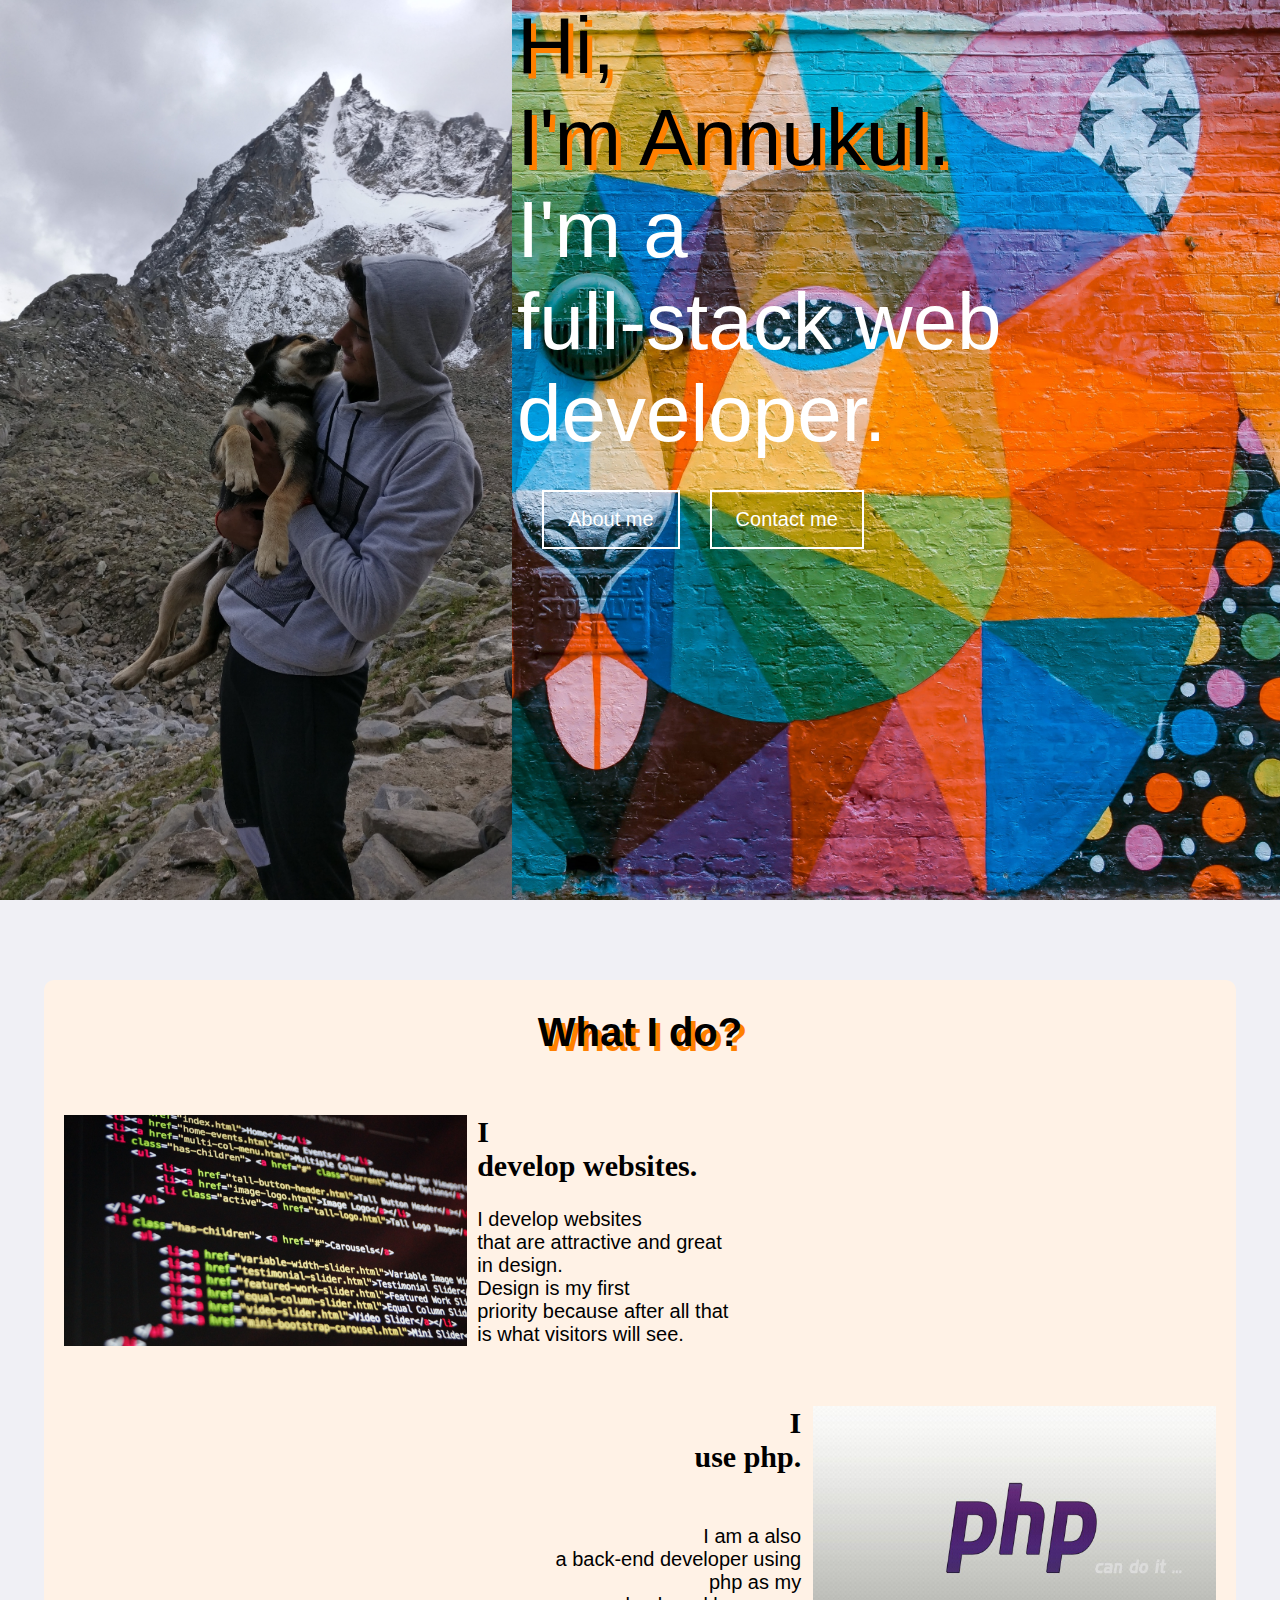
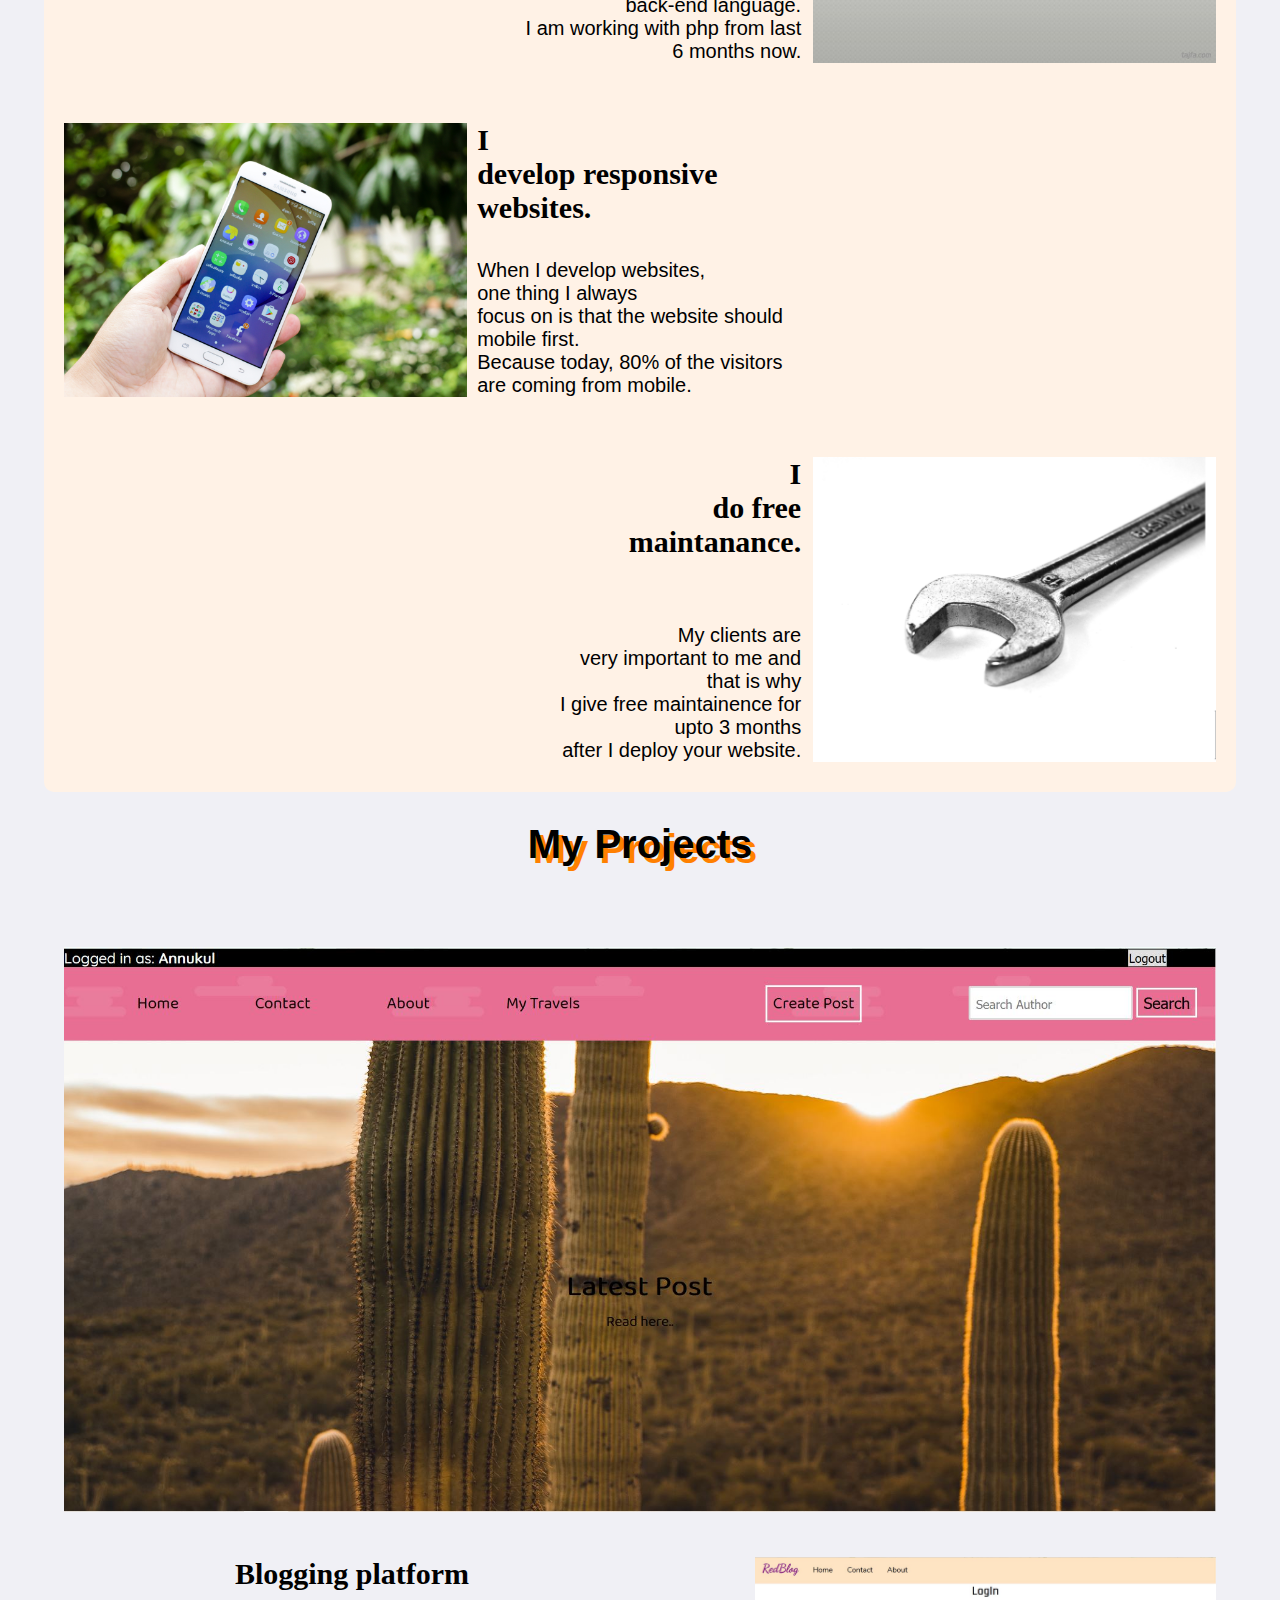
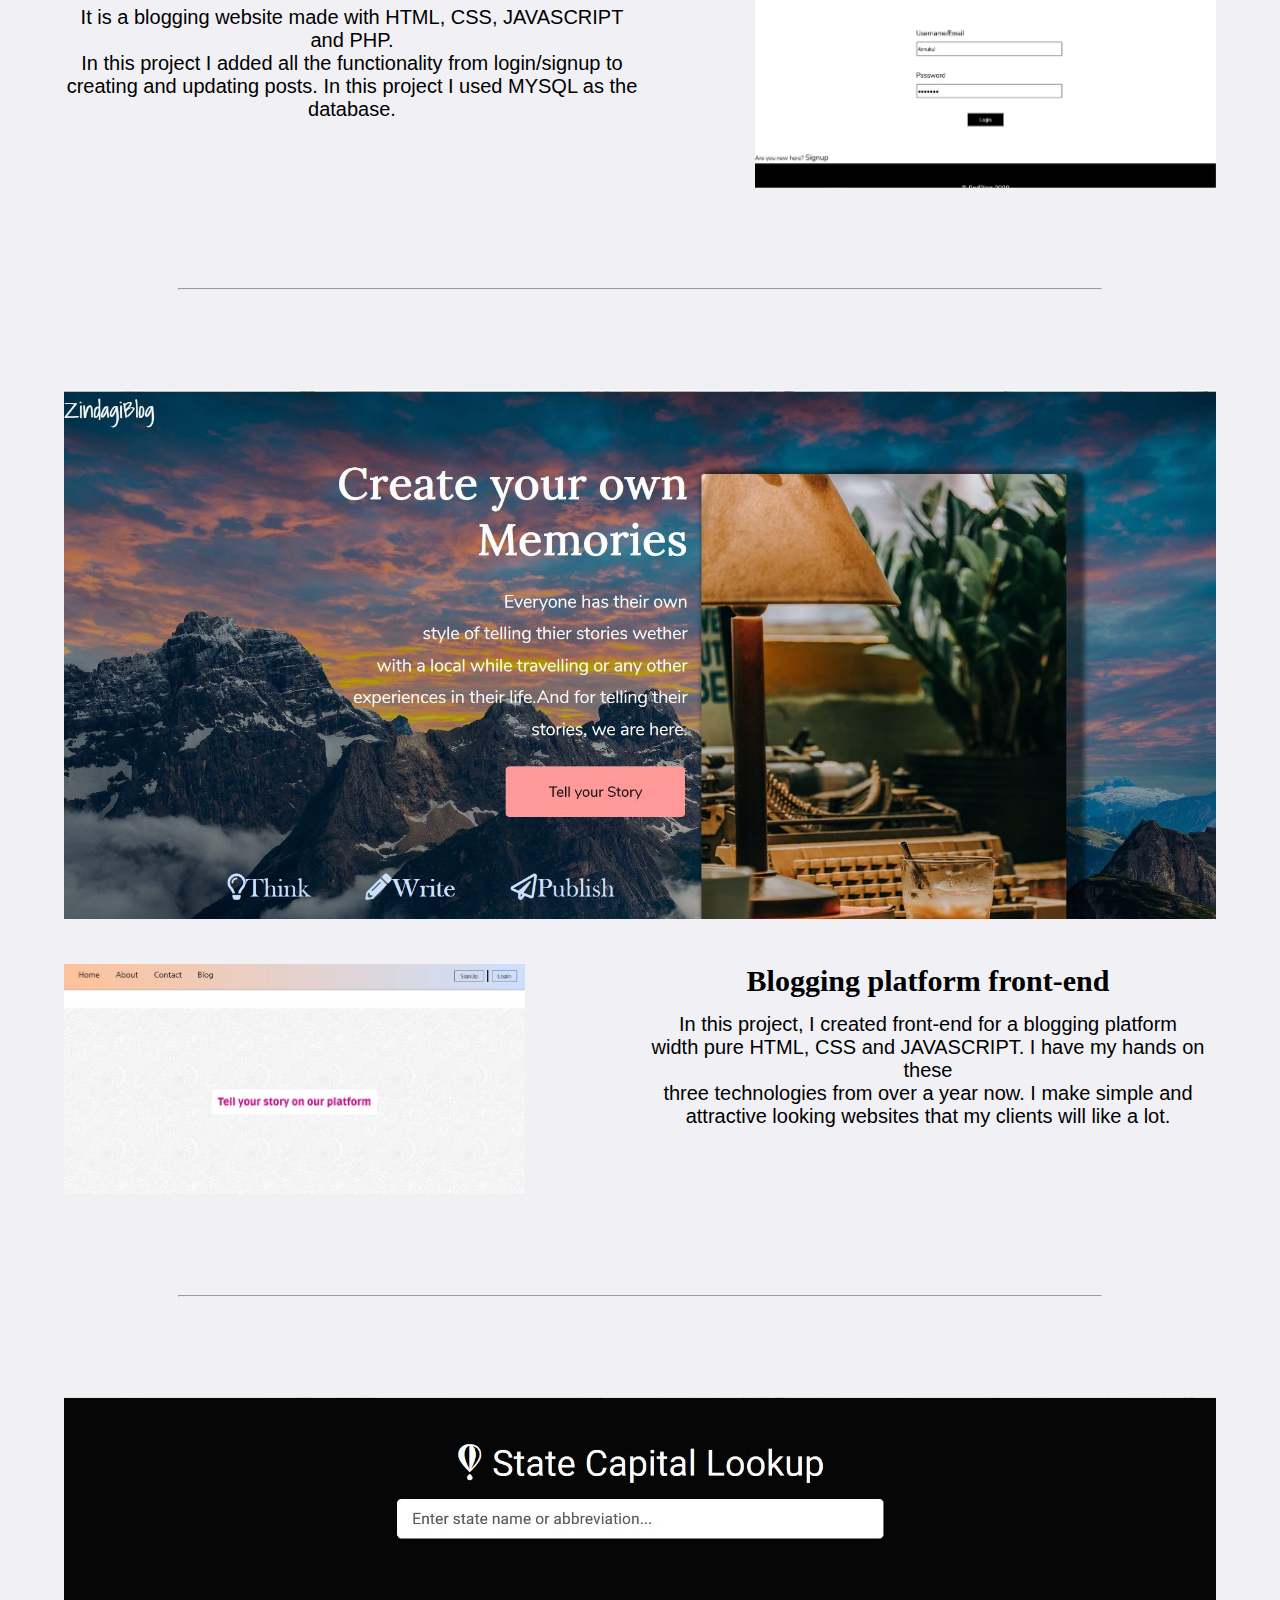
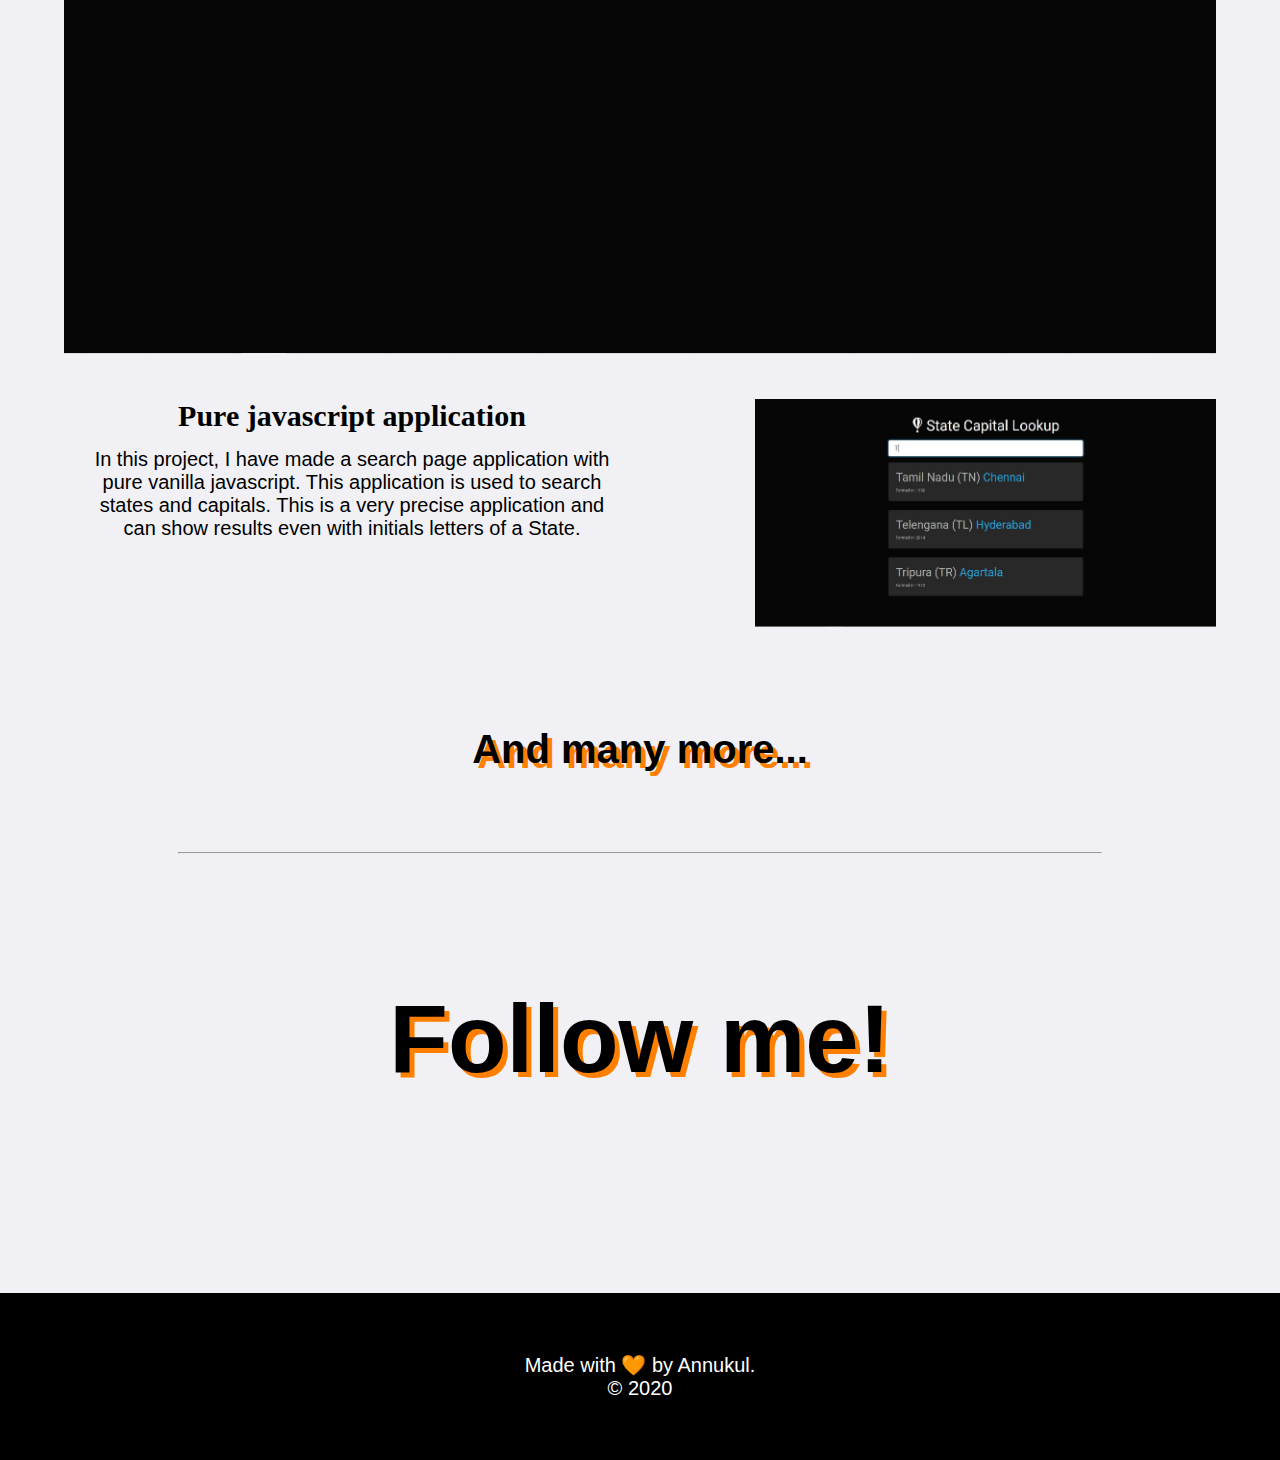
<file: index.html>
<!DOCTYPE html>
<html lang="en">

<head>
    <meta charset="UTF-8">
    <meta name="viewport" content="width=device-width, initial-scale=1.0">
    <title>Annukul 😃 | Portfolio</title>
    <link class="stylesheet" rel="stylesheet" href="css/style.css">

    <!-- <link href="https://fonts.googleapis.com/css2?family=Alata&family=Montserrat:wght@200&display=swap"
        rel="stylesheet">
    <link href="https://fonts.googleapis.com/css2?family=Raleway&family=Roboto+Slab:wght@500&display=swap"
        rel="stylesheet"> -->
    <!-- <link rel="stylesheet" href="https://cdnjs.cloudflare.com/ajax/libs/font-awesome/4.7.0/css/font-awesome.min.css">
    <script src="https://kit.fontawesome.com/90d2a18811.js" crossorigin="anonymous"></script> -->

</head>

<body>
    <header>
        <div class="my-img">
            <img src="images/main.jpg" alt="Author's profile image">
        </div>

        <div class="bla-bla">
            <div class="up">
                <p class="one">
                    Hi, </br>
                    I'm Annukul.
                </p>
                <p class="two">
                    I'm a </br>
                    full-stack web developer.
                </p>
                <p class="showajax"></p>
            </div>

            <div class="down">
                <a href="about-me.html">About me</a>
                <a href="contact.html">Contact me</a>
            </div>
        </div>
    </header>

    <div class="container">
        <h1 class="cont-head">What I do?</h1>
        <section class="sec sec-1">
            <div class="sec-img sec-1-pic">
                <img src="images/sec-1.jpg" alt="Code on computer screen">
            </div>

            <div class="sec-typo sec-1-para">
                <h2>I </br>
                    develop websites.</h2>
                <p>
                    I develop websites </br>
                    that are attractive and great </br>
                    in design.</br>
                    Design is my first </br>
                    priority because after all that</br>
                    is what visitors will see.</br>
                </p>
            </div>
        </section>

        <section class="sec sec-2">
            <div class="sec-typo sec-2-para">
                <h2>I </br>
                    use php.</h2>
                <p>
                    I am a also</br>
                    a back-end developer using </br>
                    php as my</br>
                    back-end language. </br>
                    I am working with php from last </br>
                    6 months now.</br>
                </p>
            </div>

            <div class="sec-img sec-2-pic">
                <img src="images/sec-2.jpg" alt="Code on computer screen">
            </div>
        </section>

        <section class="sec sec-3">
            <div class="sec-img sec-3-pic">
                <img src="images/sec-3.jpg" alt="Code on computer screen">
            </div>

            <div class="sec-typo sec-3-para">
                <h2>I </br>
                    develop responsive </br>
                    websites.</h2>
                <p>
                    When I develop websites, </br>
                    one thing I always </br>
                    focus on is that the website should </br>
                    mobile first. </br>
                    Because today, 80% of the visitors </br>
                    are coming from mobile.</br>
                </p>
            </div>
        </section>

        <section class="sec sec-2">
            <div class="sec-typo sec-2-para">
                <h2>I </br>
                    do free </br>
                    maintanance.</h2>
                <p>
                    My clients are</br>
                    very important to me and </br>
                    that is why</br>
                    I give free maintainence for </br>
                    upto 3 months </br>
                    after I deploy your website.</br>
                </p>
            </div>

            <div class="sec-img sec-2-pic">
                <img src="images/sec-4.jpg" alt="Code on computer screen">
            </div>
        </section>
    </div>

    <!--PROJECTS CONTAINER-->

    <div class="projects container">
        <h1 class="pro-head">My Projects</h1>
        <div class="p first">
            <div class=" p-img first-img">
                <img src="images/pro-1.jpg" alt="First Project">
            </div>

            <div class="p-para first-para">
                <div class="p-para-text first-para-text">
                    <h2>Blogging platform</h2>
                    <p>
                        It is a blogging website made with HTML, CSS, JAVASCRIPT and PHP.</br>
                        In this project I added all the functionality from login/signup to</br>
                        creating and updating posts. In this project I used MYSQL as the </br>
                        database.
                    </p>
                </div>

                <div class="p-para-img first-para-img">
                    <img src="images/pro-1.1.jpg" alt="">
                </div>
            </div>
        </div>
        <hr>
        <div class="p second">
            <div class="p-img second-img">
                <img src="images/pro-2.jpg" alt="">
            </div>

            <div class="p-para second-para">
                <div class="p-para-img second-para-img">
                    <img src="images/pro-2.2.jpg" alt="">
                </div>

                <div class="p-para-text second-para-text">
                    <h2>Blogging platform front-end</h2>
                    <p>
                        In this project, I created front-end for a blogging platform </br>
                        width pure HTML, CSS and JAVASCRIPT. I have my hands on these </br>
                        three technologies from over a year now. I make simple and </br>
                        attractive looking websites that my clients will like a lot.
                    </p>
                </div>
            </div>
        </div>
        <hr>
        <div class="p third">
            <div class="p-img third-img">
                <img src="images/pro-3.jpg" alt="">
            </div>

            <div class="p-para third-para">
                <div class="p-para-text third-para-text">
                    <h2>Pure javascript application</h2>
                    <p>
                        In this project, I have made a search page application with </br>
                        pure vanilla javascript. This application is used to search </br>
                        states and capitals. This is a very precise application and </br>
                        can show results even with initials letters of a State.
                    </p>
                </div>

                <div class="p-para-img third-para-img">
                    <img src="images/pro-3.2.jpg" alt="">
                </div>
            </div>
        </div>
        <h1 class="pro-head">And many more...</h1>
        <hr>
    </div>

    <div class="icons">
        <h1 class="icons-head">Follow me!</h1>
        <ul class="icons-ul">
            <li class="icons-li"><a href="https://instagram.com/the_magicpineapple.com/"><i
                        class="fab fa-instagram-square"></i></a></li>
            <li class="icons-li"><a href="https://facebook.com/annukul003/"><i class="fab fa-facebook-square"></i></a>
            </li>
            <li class="icons-li"><a href="https://twitter.com/Annukul003/"><i class="fab fa-twitter-square"></i></a>
            </li>
            <li class="icons-li"><a href="https://www.reddit.com/user/Annukul"><i class="fab fa-reddit-square"></i></a>
            </li>
            <li class="icons-li"><a href="https://github.com/Annukul"><i class="fab fa-github-square"></i></a></li>
        </ul>
    </div>

    <footer>
        <p>Made with 🧡 by Annukul.</p>
        <p>&copy; 2020</p>
    </footer>

    <script src="js/portfolio.js"></script>
</body>

</html>
</file>
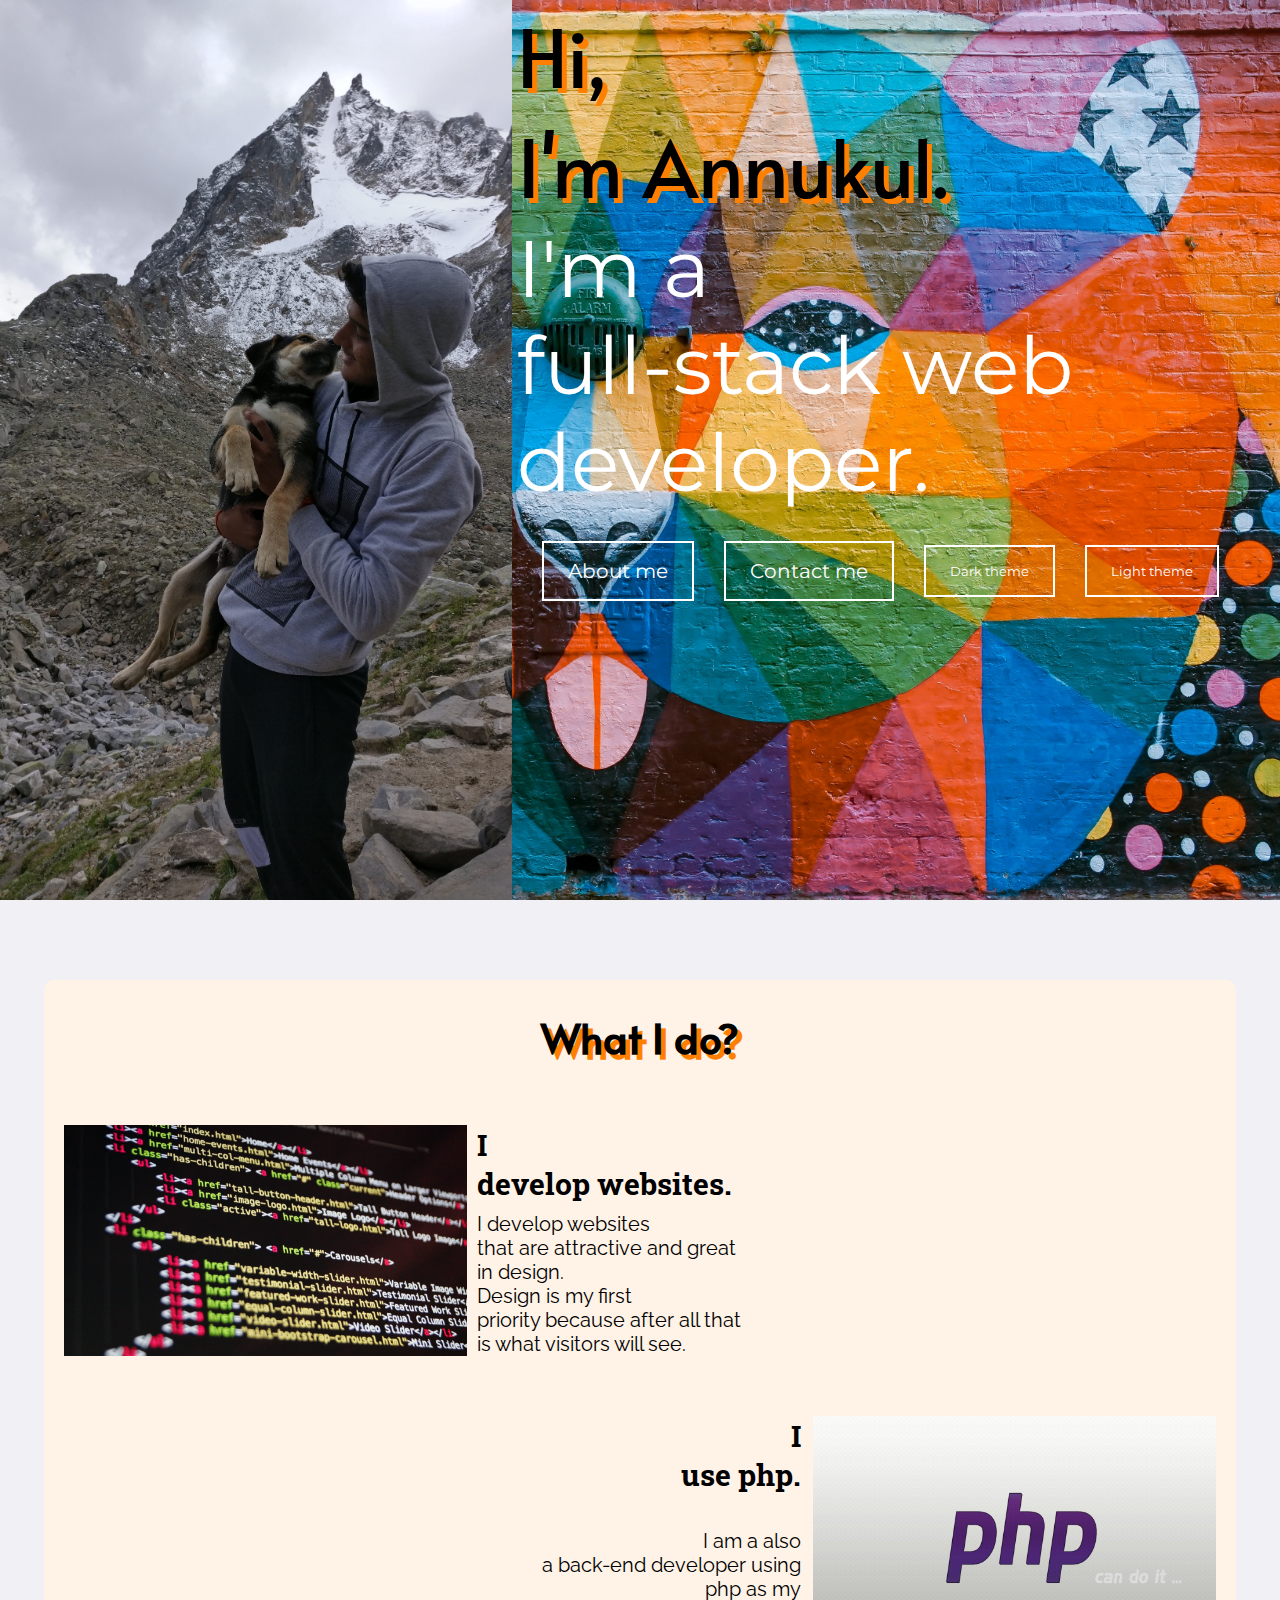
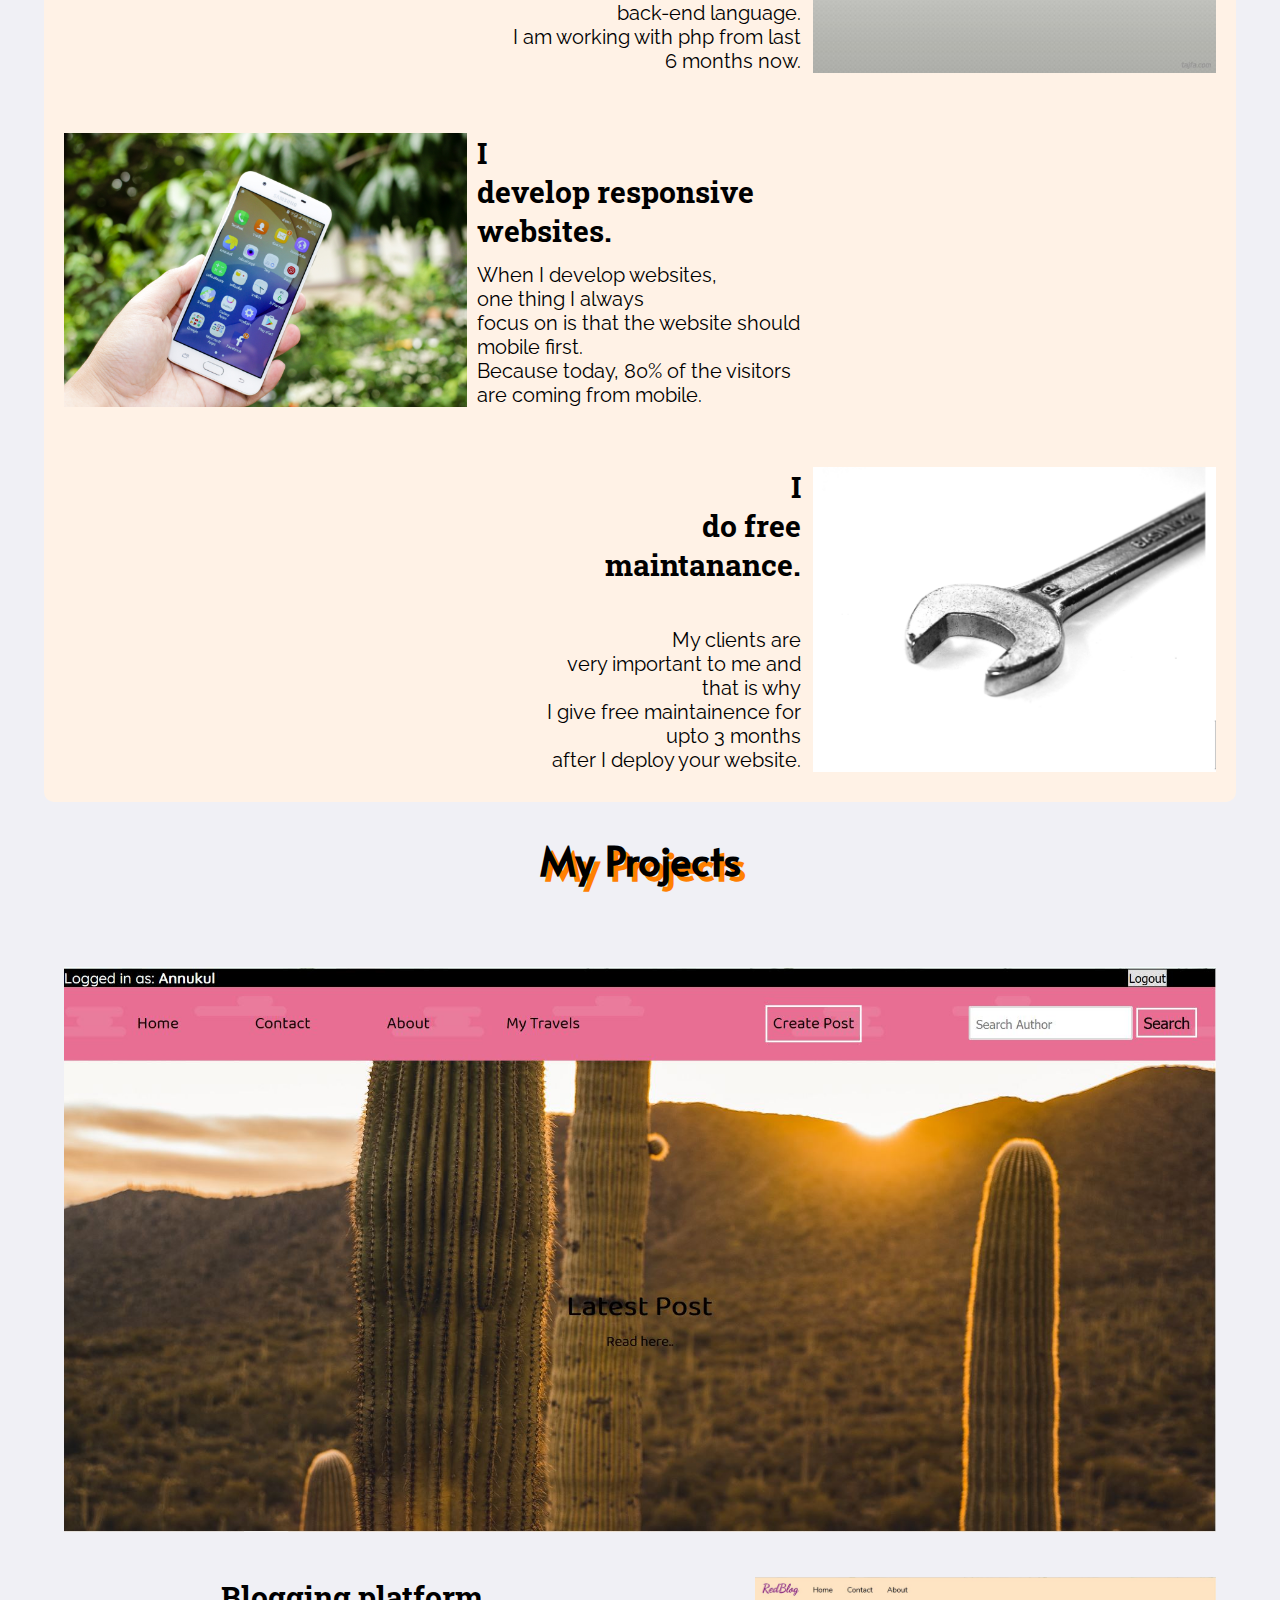
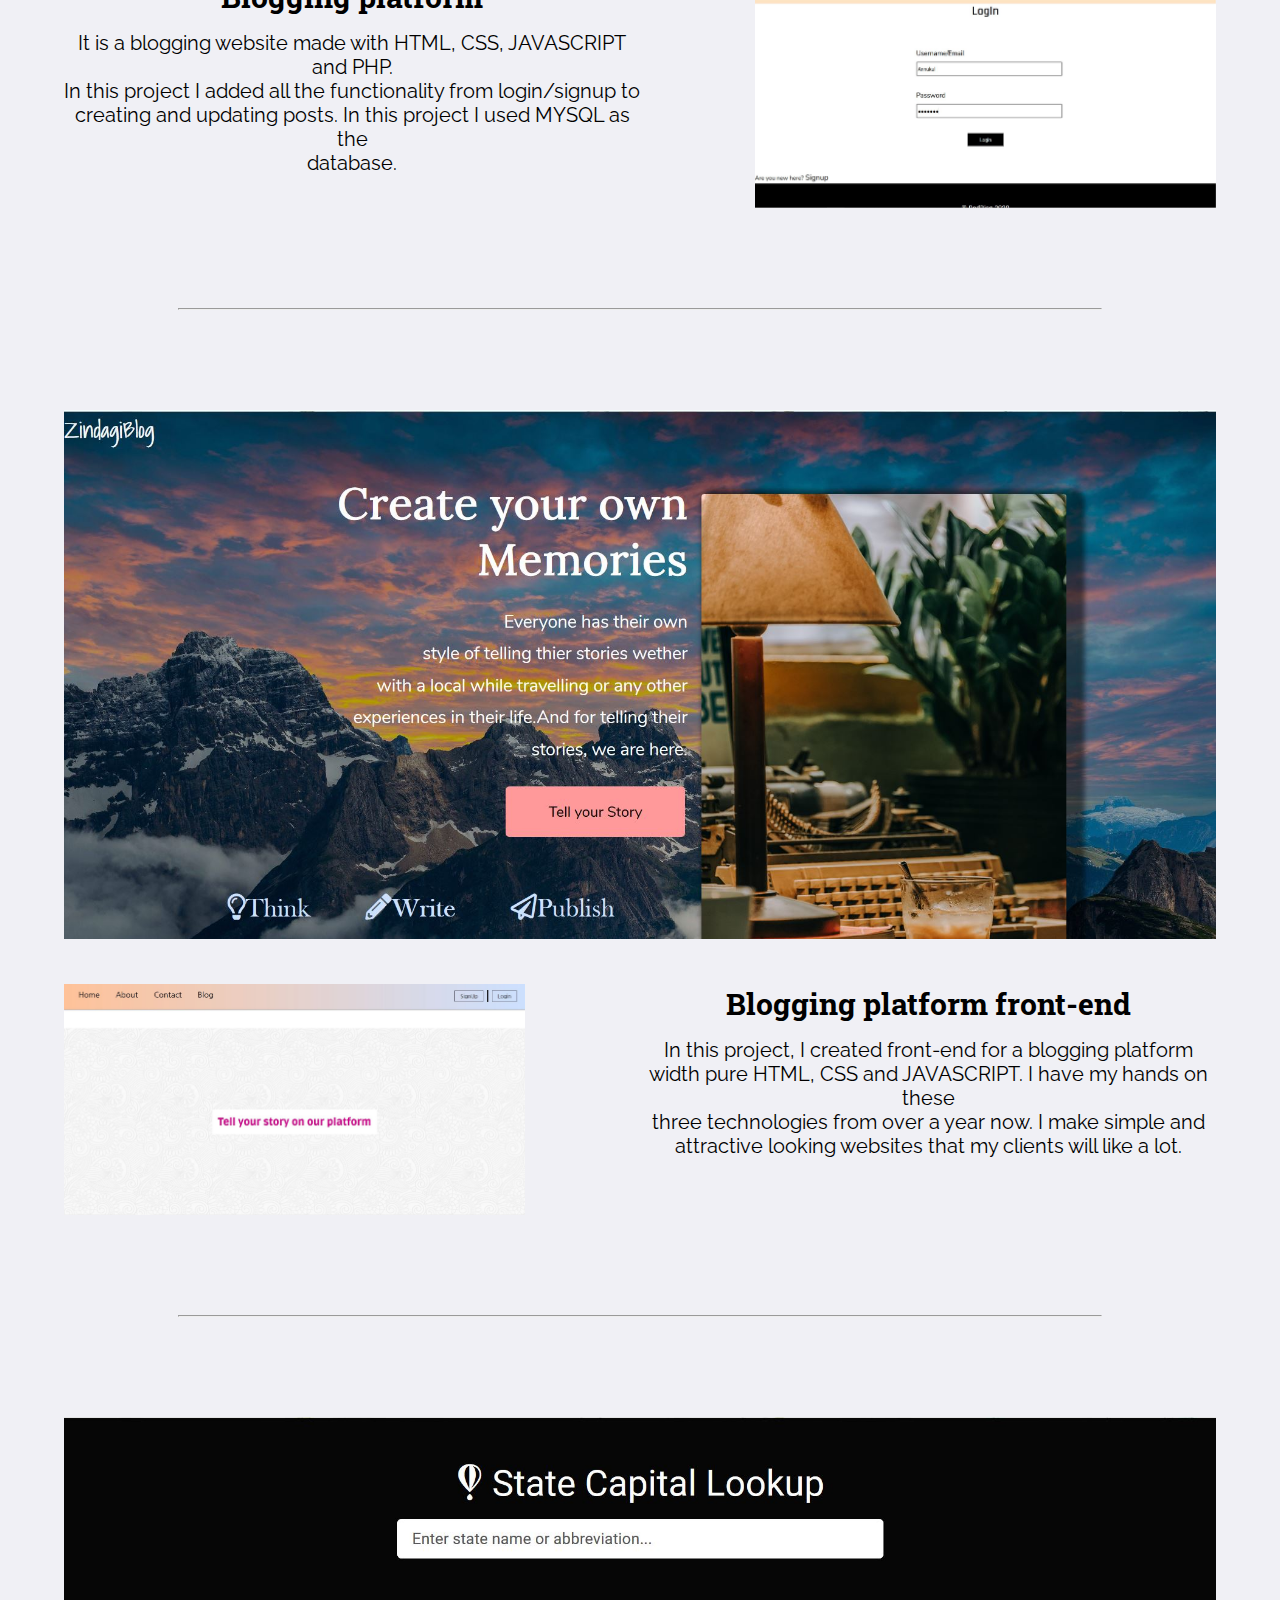
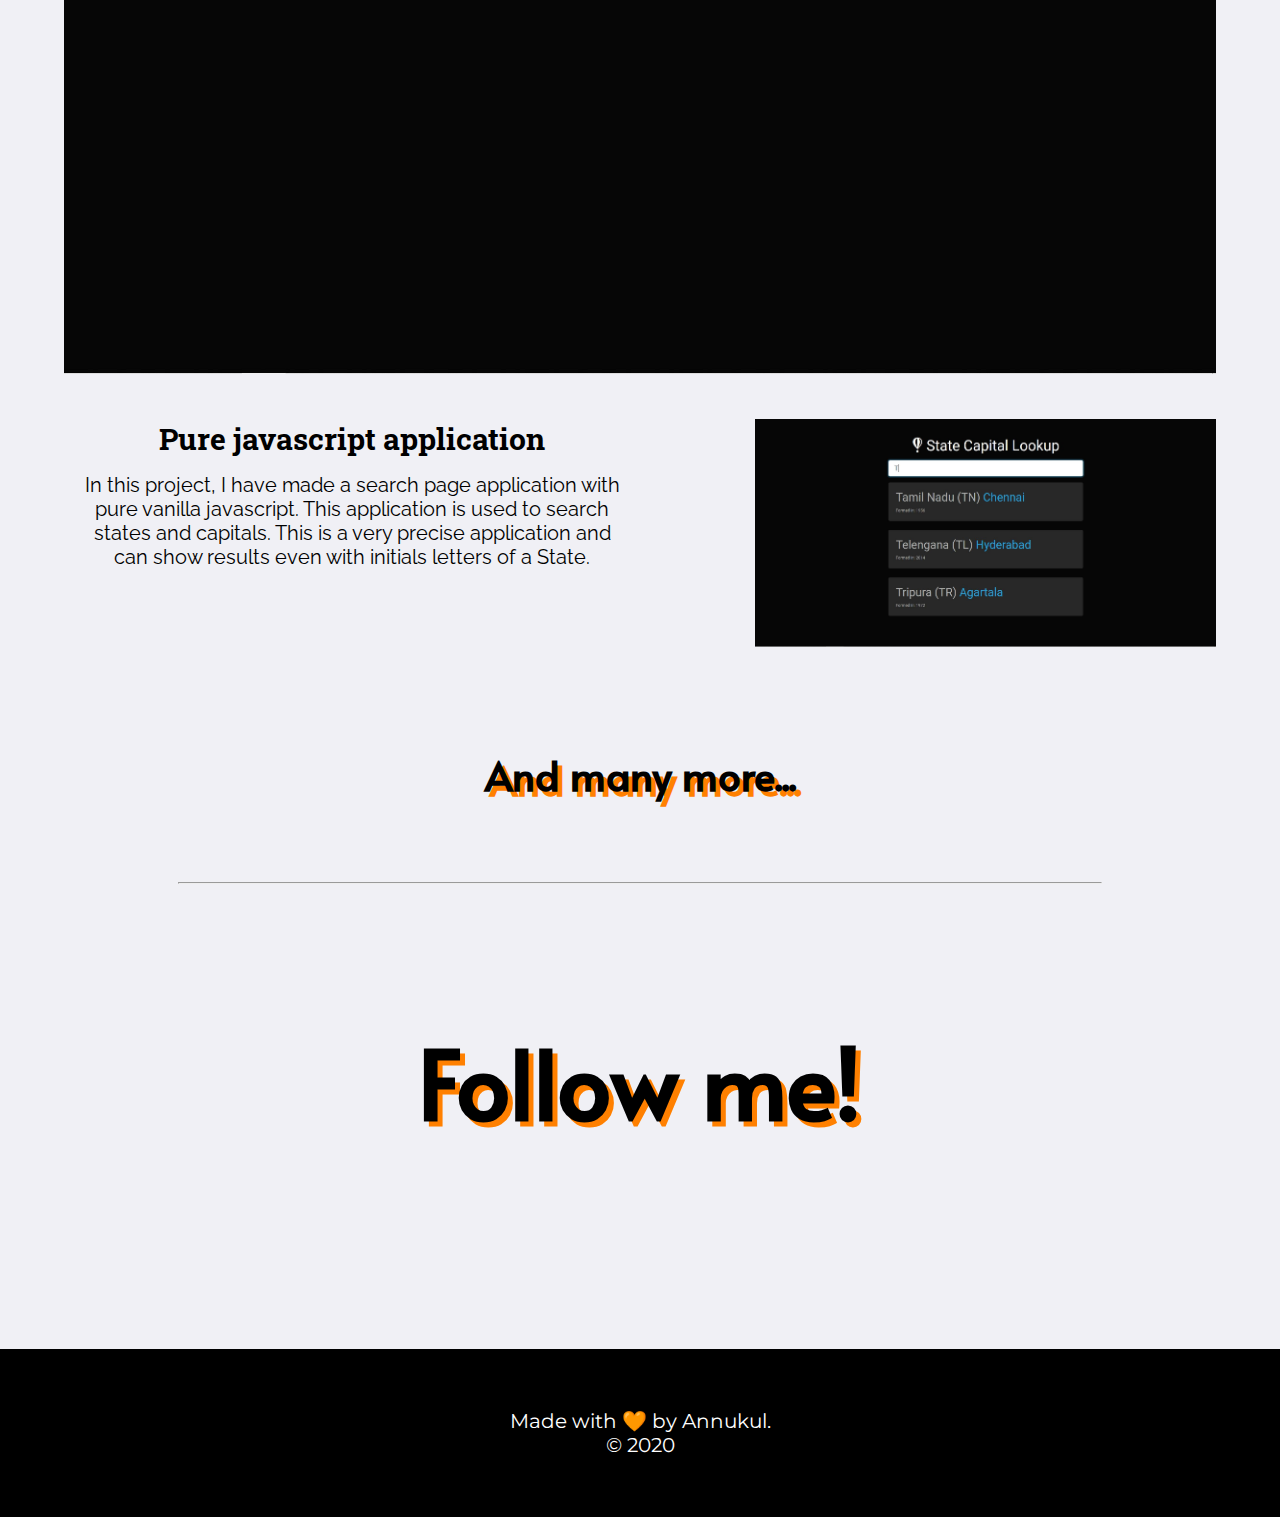
<file: index copy.html>
<!DOCTYPE html>
<html lang="en">

<head>
    <meta charset="UTF-8">
    <meta name="viewport" content="width=device-width, initial-scale=1.0">
    <title>Annukul 😃 | Portfolio</title>
    <link class="stylesheet" rel="stylesheet" href="css/style.css">

    <link href="https://fonts.googleapis.com/css2?family=Alata&family=Montserrat:wght@200&display=swap"
        rel="stylesheet">
    <link href="https://fonts.googleapis.com/css2?family=Raleway&family=Roboto+Slab:wght@500&display=swap"
        rel="stylesheet">
    <!-- <link rel="stylesheet" href="https://cdnjs.cloudflare.com/ajax/libs/font-awesome/4.7.0/css/font-awesome.min.css">
    <script src="https://kit.fontawesome.com/90d2a18811.js" crossorigin="anonymous"></script> -->

</head>

<body>
    <header>
        <div class="my-img">
            <img src="images/main.jpg" alt="Author's profile image">
        </div>

        <div class="bla-bla">
            <div class="up">
                <p class="one">
                    Hi, </br>
                    I'm Annukul.
                </p>
                <p class="two">
                    I'm a </br>
                    full-stack web developer.
                </p>
            </div>

            <div class="down">
                <a href="about-me.html">About me</a>
                <a href="contact.html">Contact me</a>
                <button class="dark"><a href="">Dark theme</a></button>
                <button class="light"><a href="">Light theme</a></button>
            </div>
        </div>
    </header>

    <div class="container">
        <h1 class="cont-head">What I do?</h1>
        <section class="sec sec-1">
            <div class="sec-img sec-1-pic">
                <img src="images/sec-1.jpg" alt="Code on computer screen">
            </div>

            <div class="sec-typo sec-1-para">
                <h2>I </br>
                    develop websites.</h2>
                <p>
                    I develop websites </br>
                    that are attractive and great </br>
                    in design.</br>
                    Design is my first </br>
                    priority because after all that</br>
                    is what visitors will see.</br>
                </p>
            </div>
        </section>

        <section class="sec sec-2">
            <div class="sec-typo sec-2-para">
                <h2>I </br>
                    use php.</h2>
                <p>
                    I am a also</br>
                    a back-end developer using </br>
                    php as my</br>
                    back-end language. </br>
                    I am working with php from last </br>
                    6 months now.</br>
                </p>
            </div>

            <div class="sec-img sec-2-pic">
                <img src="images/sec-2.jpg" alt="Code on computer screen">
            </div>
        </section>

        <section class="sec sec-3">
            <div class="sec-img sec-3-pic">
                <img src="images/sec-3.jpg" alt="Code on computer screen">
            </div>

            <div class="sec-typo sec-3-para">
                <h2>I </br>
                    develop responsive </br>
                    websites.</h2>
                <p>
                    When I develop websites, </br>
                    one thing I always </br>
                    focus on is that the website should </br>
                    mobile first. </br>
                    Because today, 80% of the visitors </br>
                    are coming from mobile.</br>
                </p>
            </div>
        </section>

        <section class="sec sec-2">
            <div class="sec-typo sec-2-para">
                <h2>I </br>
                    do free </br>
                    maintanance.</h2>
                <p>
                    My clients are</br>
                    very important to me and </br>
                    that is why</br>
                    I give free maintainence for </br>
                    upto 3 months </br>
                    after I deploy your website.</br>
                </p>
            </div>

            <div class="sec-img sec-2-pic">
                <img src="images/sec-4.jpg" alt="Code on computer screen">
            </div>
        </section>
    </div>

    <!--PROJECTS CONTAINER-->

    <div class="projects container">
        <h1 class="pro-head">My Projects</h1>
        <div class="p first">
            <div class=" p-img first-img">
                <img src="images/pro-1.jpg" alt="">
            </div>

            <div class="p-para first-para">
                <div class="p-para-text first-para-text">
                    <h2>Blogging platform</h2>
                    <p>
                        It is a blogging website made with HTML, CSS, JAVASCRIPT and PHP.</br>
                        In this project I added all the functionality from login/signup to</br>
                        creating and updating posts. In this project I used MYSQL as the </br>
                        database.
                    </p>
                </div>

                <div class="p-para-img first-para-img">
                    <img src="images/pro-1.1.jpg" alt="">
                </div>
            </div>
        </div>
        <hr>
        <div class="p second">
            <div class="p-img second-img">
                <img src="images/pro-2.jpg" alt="">
            </div>

            <div class="p-para second-para">
                <div class="p-para-img second-para-img">
                    <img src="images/pro-2.2.jpg" alt="">
                </div>

                <div class="p-para-text second-para-text">
                    <h2>Blogging platform front-end</h2>
                    <p>
                        In this project, I created front-end for a blogging platform </br>
                        width pure HTML, CSS and JAVASCRIPT. I have my hands on these </br>
                        three technologies from over a year now. I make simple and </br>
                        attractive looking websites that my clients will like a lot.
                    </p>
                </div>
            </div>
        </div>
        <hr>
        <div class="p third">
            <div class="p-img third-img">
                <img src="images/pro-3.jpg" alt="">
            </div>

            <div class="p-para third-para">
                <div class="p-para-text third-para-text">
                    <h2>Pure javascript application</h2>
                    <p>
                        In this project, I have made a search page application with </br>
                        pure vanilla javascript. This application is used to search </br>
                        states and capitals. This is a very precise application and </br>
                        can show results even with initials letters of a State.
                    </p>
                </div>

                <div class="p-para-img third-para-img">
                    <img src="images/pro-3.2.jpg" alt="">
                </div>
            </div>
        </div>
        <h1 class="pro-head">And many more...</h1>
        <hr>
    </div>

    <div class="icons">
        <h1 class="icons-head">Follow me!</h1>
        <ul class="icons-ul">
            <li class="icons-li"><a href="https://instagram.com/the_magicpineapple.com/"><i
                        class="fab fa-instagram-square"></i></a></li>
            <li class="icons-li"><a href="https://facebook.com/annukul003/"><i class="fab fa-facebook-square"></i></a>
            </li>
            <li class="icons-li"><a href="https://twitter.com/Annukul003/"><i class="fab fa-twitter-square"></i></a>
            </li>
            <li class="icons-li"><a href="https://www.reddit.com/user/Annukul"><i class="fab fa-reddit-square"></i></a>
            </li>
            <li class="icons-li"><a href="https://github.com/Annukul"><i class="fab fa-github-square"></i></a></li>
        </ul>
    </div>

    <footer>
        <p>Made with 🧡 by Annukul.</p>
        <p>&copy; 2020</p>
    </footer>

    <script src="js/portfolio.js"></script>
</body>

</html>
</file>
<file: css/style.css>
/* :root {
    filter: invert(100%);
} */
/* html {
    filter: invert(1) hue-rotate(180deg);
} */
* {
  margin: 0;
  padding: 0;
}

body {
  font-size: 20px;
  font-family: "Montserrat", sans-serif;
  background: #f0f0f5;
}
a {
  text-decoration: none;
}
header {
  display: flex;
  width: 100%;
  height: 100vh;
  margin-bottom: 4em;
}
hr {
  color: #ff8000;
  width: 80%;
  margin: 0 auto;
  margin-bottom: 5em;
}
ul {
  list-style: none;
}
button {
  background: none;
  border: none;
}

/* IMAGE */
.my-img {
  width: 40%;
}
.my-img img {
  width: 100%;
  height: 100%;
  object-fit: cover;
}
.bla-bla {
  width: 60%;
  background-image: url(../images/pattern8.jpg);
  background-position: center;
  background-size: cover;
  background-attachment: fixed;
  display: flex;
  flex-direction: column;
}
.up {
  margin-bottom: 30px;
}
.down {
  display: flex;
}
.down a {
  padding: 1rem 1.5rem;
  border: 2px solid white;
  color: white;
  font-family: "Montserrat", sans-serif;
  margin-left: 30px;
  transition: all 0.2s ease-in;
}
.down a:hover {
  background: white;
  color: #ff8000;
  box-shadow: 5px 5px #ff8000;
  border: 2px solid #ff8000;
}
.one,
.two {
  font-size: 5rem;
  margin-left: 5px;
  text-align: left;
}
.one {
  text-shadow: 5px 5px #ff8000;
  font-family: "Alata", sans-serif;
}
.two {
  color: white;
  font-family: "Montserrat", sans-serif;
}

.container {
  width: 90%;
  margin: 0 auto;
  display: flex;
  flex-direction: column;
  padding: 1.5em 1em;
  border-radius: 0.5em;
  background: #fff2e6;
}
.container h1,
h2,
h3 {
  font-family: "Alata", sans-serif;
}
.container h2,
h3 {
  font-family: "Roboto Slab", serif;
}
.container p {
  font-family: "Raleway", sans-serif;
}
.cont-head {
  text-align: center;
  text-shadow: 5px 5px #ff8000;
  font-family: "Alata", sans-serif;
}
.sec {
  width: 100%;
  display: flex;
  margin-top: 3em;
}
.sec-img {
  width: 35%;
}
.sec-img img {
  width: 100%;
  height: 100%;
}
.sec-typo {
  display: flex;
  flex-direction: column;
  width: 60%;
  justify-content: space-between;
}
.sec-1-para p,
.sec-3-para p {
  text-align: left;
}
.sec-2-para p,
.sec-4-para p {
  text-align: right;
}
.sec-1-para {
  text-align: left;
  margin-left: 0.5em;
}
.sec-2 {
  padding: 0;
  justify-content: space-between;
}
.sec-2-para {
  text-align: right;
  margin-right: 0.5em;
  margin-left: 2.3em;
}
.sec-3-para {
  text-align: left;
  margin-left: 0.5em;
}

.projects {
  width: 90%;
  background: #f0f0f5;
  display: flex;
  flex-direction: column;
  padding: 1.5em 1em;
  margin: 0 auto;
}
.projects h1,
h2,
h3 {
  font-family: "Alata", sans-serif;
}
.projects h2,
h3 {
  font-family: "Roboto Slab", serif;
}
.projects p {
  font-family: "Raleway", sans-serif;
}
.pro-head {
  text-align: center;
  text-shadow: 5px 5px #ff8000;
  margin-bottom: 2em;
  font-family: "Alata", sans-serif;
}
.p {
  display: flex;
  flex-direction: column;
  width: 100%;
  margin-bottom: 5em;
}
.p-img {
  height: 50%;
  margin-bottom: 2em;
}
.p-img img {
  width: 100%;
  height: 100%;
}
.p-para {
  width: 100%;
  display: flex;
  flex-direction: row;
  justify-content: space-between;
}
.p-para-text {
  width: 50%;
}
.p-para-text h2 {
  text-align: center;
  margin-bottom: 0.5em;
}
.p-para-img {
  width: 40%;
}
.p-para-img img {
  width: 100%;
  height: 100%;
}

.icons {
  display: flex;
  flex-direction: column;
  color: #000000;
  font-size: 3rem;
  text-align: center;
  justify-content: center;
  margin-bottom: 3em;
}
.icons-li {
  display: inline-block;
  margin-left: 0.5em;
}
.icons-li i {
  color: #000000;
  transition: all 0.3s ease-in;
}
.icons-li i:hover {
  text-shadow: 5px 5px #ff8000;
}
.icons-head {
  text-shadow: 5px 5px #ff8000;
  font-family: "Alata", sans-serif;
}

footer {
  display: flex;
  flex-direction: column;
  text-align: center;
  background: #000000;
  color: white;
  padding: 3em 0;
}

.author {
  display: flex;
  flex-direction: column;
  width: 100%;
  font-family: "Montserrat", sans-serif;
  background: #f0f0f5;
}
.auth {
  width: 100%;
  margin: 0;
}
.auth-text {
  display: flex;
  width: 100%;
  justify-content: space-between;
  margin: 0 auto;
}
.auth-head {
  text-align: center;
  text-shadow: 5px 5px #ff8000;
  font-size: 4rem;
  margin-bottom: 0.5em;
  font-family: "Alata", sans-serif;
}
.authc h3,
p {
  text-align: center;
}
.authc h3 {
  margin-bottom: 0.3em;
}
.authc {
  margin-bottom: 1em;
}
.auth-para {
  display: flex;
  flex-direction: column;
  width: 90%;
}
.auth-button {
  width: 10%;
}
.auth-btn {
  display: flex;
  flex-direction: column;
  padding: 0.5em 0;
}
.auth-btn a {
  transform: rotate(90deg);
  transform-origin: 20% 40%;
  font-size: 1rem;
  width: 6em;
  margin-bottom: 6em;
  color: black;
  border: 2px solid black;
}

.contact {
  display: flex;
  flex-direction: column;
  width: 100%;
  height: 100vh;
  font-family: "Montserrat", sans-serif;
  background: #f0f0f5;
}
.contact-head {
  text-align: center;
  text-shadow: 5px 5px #ff8000;
  font-size: 3rem;
  margin-bottom: 0.5em;
  font-family: "Alata", sans-serif;
}
.contact-form {
  display: flex;
  justify-content: center;
  align-items: center;
  position: relative;
  top: 27%;
}

/* MEDIA QUERIES */
@media (max-width: 800px) {
  header {
    margin: 0;
    font-size: 1rem;
    flex-direction: column;
    height: 100vh;
  }

  .my-img,
  .my-img img {
    width: 0px;
    height: 0px;
  }
  .bla-bla {
    width: 100%;
    height: 100vh;
  }
  .up {
    margin: 0;
    margin-bottom: 2.5em;
  }
  .one,
  .two {
    font-size: 4rem;
  }
  .down {
    justify-content: space-evenly;
  }
  .down a {
    padding: 0.7em 1em;
    margin-left: 0px;
  }
  .down a:hover {
    box-shadow: 3px 3px #ff8000;
  }
}

@media (max-width: 800px) {
  .sec {
    flex-direction: column;
    margin-bottom: 2em;
  }
  .sec-img,
  .sec-typo {
    width: 100%;
  }
  .sec-2-para {
    order: 1;
    text-align: left;
    margin-right: 2.3em;
    margin-left: 0.5em;
  }
  .sec-2-para p {
    text-align: left;
    margin-right: 2.3em;
  }
  .sec-2 .sec-2-pic {
    order: 0;
  }
}

@media (max-width: 800px) {
  .p-para {
    flex-direction: column;
  }
  .first-img,
  .third-img {
    order: 0;
  }
  .first-para-text,
  .third-para-text {
    order: 1;
  }
  .p-para-text,
  .p-para-img {
    width: 100%;
  }
  .p-para-img {
    margin-bottom: 1em;
  }
}

@media (max-width: 800px) {
  .auth-text {
    flex-direction: column;
    margin: 0;
    text-align: center;
  }
  .auth-btn a {
    text-align: center;
  }
  .auth-para {
    width: 100%;
  }
}
</file>
